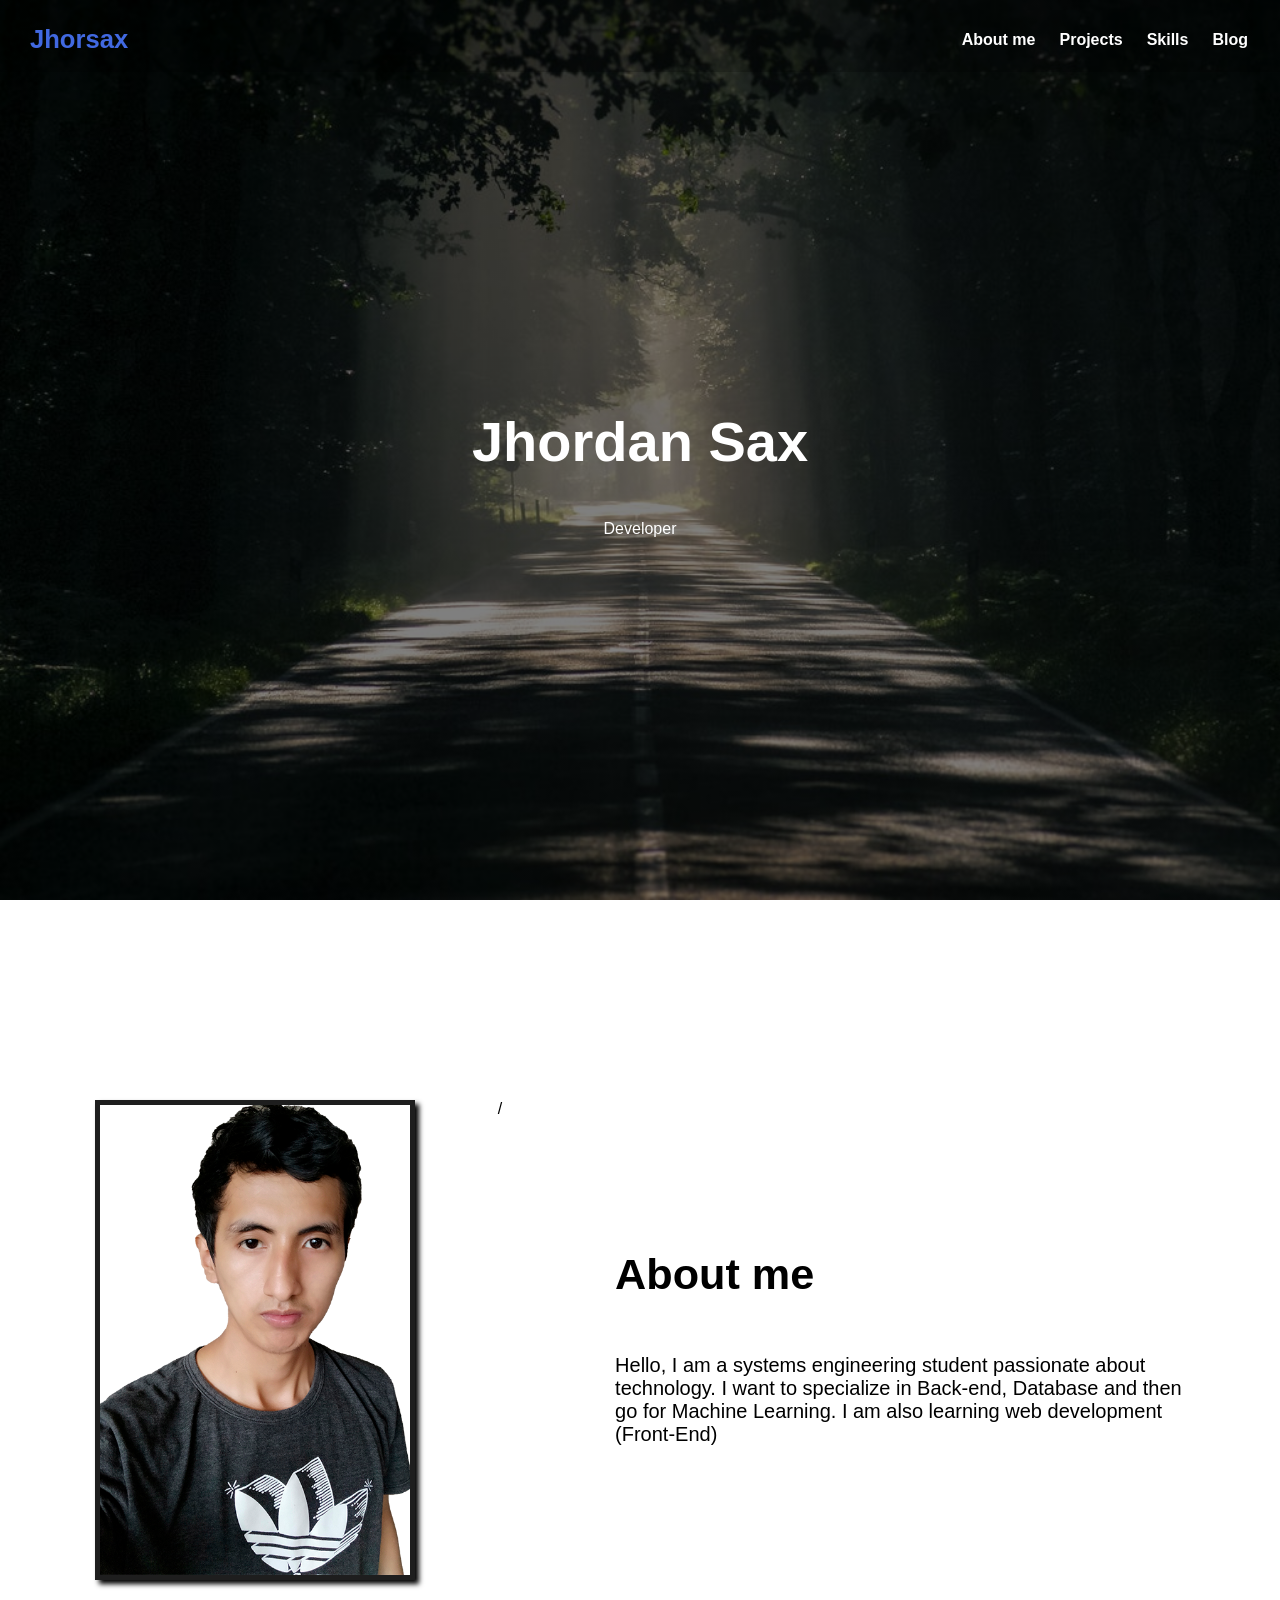
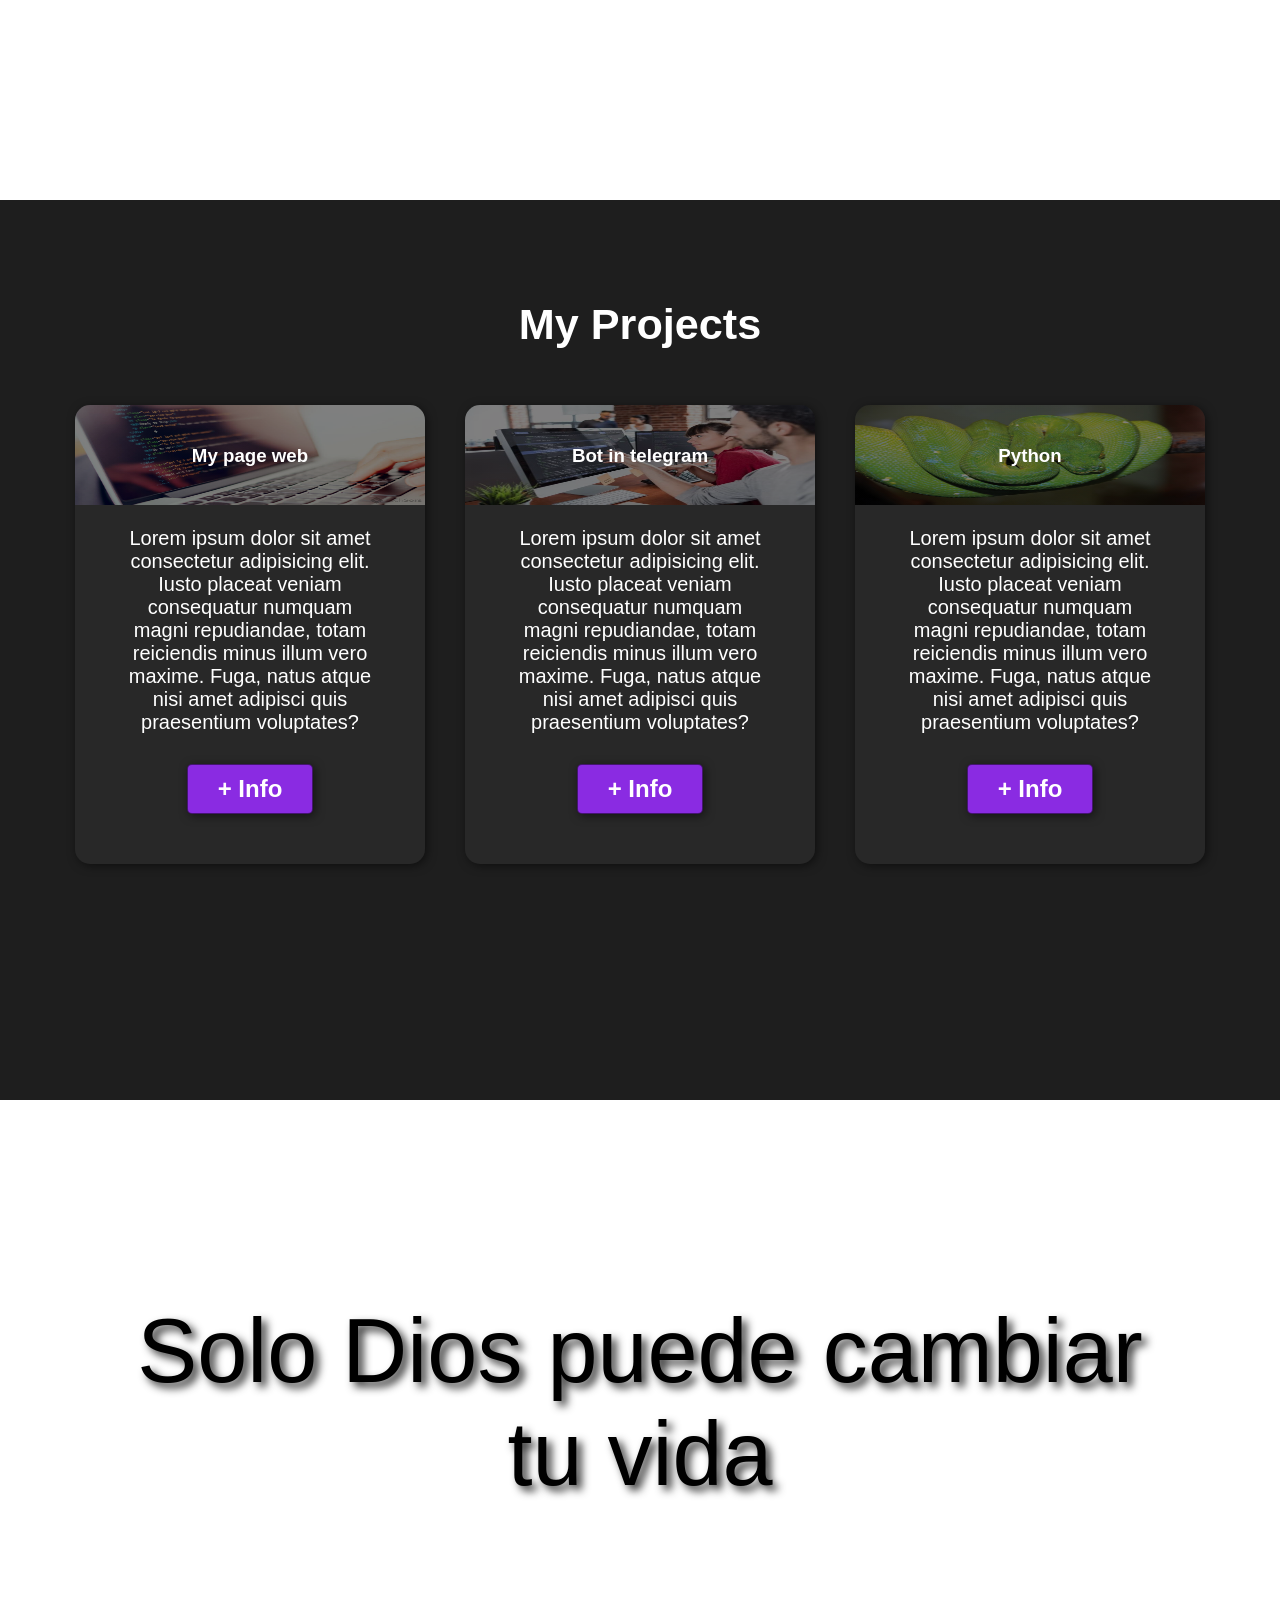
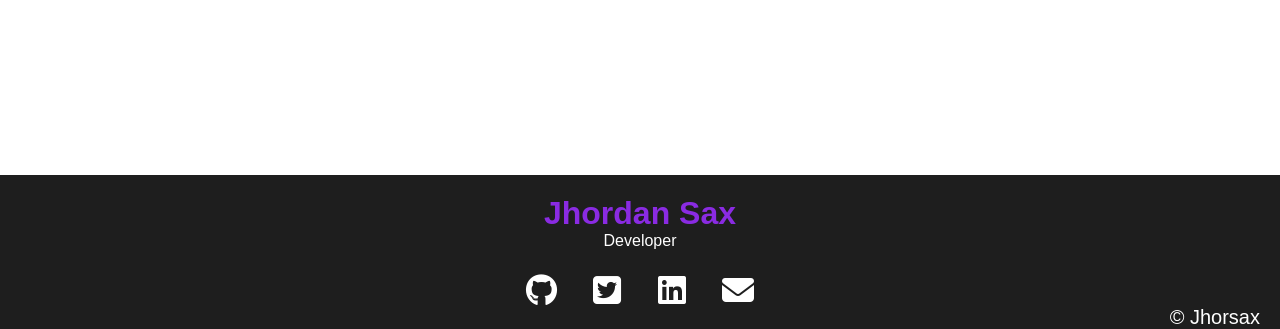
<file: index.html>
<!DOCTYPE html>
<html lang="en">

<head>
    <meta charset="UTF-8">
    <meta http-equiv="X-UA-Compatible" content="IE=edge">
    <meta name="viewport" content="width=device-width, initial-scale=1.0">
    <link rel="stylesheet" href="./css/styles.css">
    <link rel="stylesheet" href="https://cdnjs.cloudflare.com/ajax/libs/font-awesome/6.1.0/css/all.min.css"
        integrity="sha512-10/jx2EXwxxWqCLX/hHth/vu2KY3jCF70dCQB8TSgNjbCVAC/8vai53GfMDrO2Emgwccf2pJqxct9ehpzG+MTw=="
        crossorigin="anonymous" referrerpolicy="no-referrer" />

    <title>Jhorsax</title>
</head>

<body>
    <div id="header">
        <header>
            <div class="container">
                <a href="#header" id="logo">
                    <p class="logo">Jhorsax</p>
                </a>
                <nav>
                    <a href="#aboutme">About me</a>
                    <a href="#projects">Projects</a>
                    <a href="#skills">Skills</a>
                    <a href="/Blog/blog.html">Blog</a>
                </nav>
            </div>
        </header>
    </div>
    <section id="presentation">
        <h1>Jhordan Sax</h1>
        <span>Developer</span>
    </section>

    <section id="aboutme">
        <div class="container">
            <div class="img-container"></div>/
            <div class="textabout">
                <h2>About me</h2>
                <p>Hello, I am a systems engineering student passionate about technology. I want to specialize in Back-end, Database and then go for Machine Learning. I am also learning web development (Front-End)</p>
            </div>
        </div>
    </section>

    <section id="projects">
        <div class="container">
            <h2>My Projects</h2>
            <div class="projects">
                <div class="carte">
                    <h3>My page web</h3>
                    <p>Lorem ipsum dolor sit amet consectetur adipisicing elit. Iusto placeat veniam consequatur numquam
                        magni repudiandae, totam reiciendis minus illum vero maxime. Fuga, natus atque nisi amet
                        adipisci quis praesentium voluptates?</p>
                    <button>+ Info</button>
                </div>
                <div class="carte">
                    <h3>Bot in telegram</h3>
                    <p>Lorem ipsum dolor sit amet consectetur adipisicing elit. Iusto placeat veniam consequatur numquam
                        magni repudiandae, totam reiciendis minus illum vero maxime. Fuga, natus atque nisi amet
                        adipisci quis praesentium voluptates?</p>
                    <button>+ Info</button>
                </div>
                <div class="carte">
                    <h3>Python</h3>
                    <p>Lorem ipsum dolor sit amet consectetur adipisicing elit. Iusto placeat veniam consequatur numquam
                        magni repudiandae, totam reiciendis minus illum vero maxime. Fuga, natus atque nisi amet
                        adipisci quis praesentium voluptates?</p>
                    <button>+ Info</button>
                </div>
            </div>
        </div>
    </section>

    <section id="skills">
        <div class="container">
            <!-- <ul>
                <li>Python</li>
                <li>HTML</li>
                <li>CSS</li>
                <li>JAVA</li>
            </ul> -->
            <p class="frase">Solo Dios puede cambiar <br> tu vida</p>
        </div>
    </section>
    <footer id="footer">
        <div class="footer-content">
            <h2>Jhordan Sax</h2>
            <h3>Developer</h3>
        </div>
        <div class="sotial-network">
            <a href="https://github.com/Sax16">
                <i class="fa-brands fa-github"></i>
            </a>
            <a href="https://twitter.com/jhorsax16">
                <i class="fa-brands fa-twitter-square"></i>
            </a>
            <a href="https://www.linkedin.com/in/jhordan-sax-cordova-poma-b4bbb21a6">
                <i class="fa-brands fa-linkedin"></i>
            </a>
            <a href="mailto:jhorsax161616@gmail.com">
                <i class="fa-solid fa-envelope"></i>
            </a>
        </div>
        <div class="copyright">
            <p>&copy; Jhorsax</p>
        </div>
    </footer>
</body>

</html>
</file>
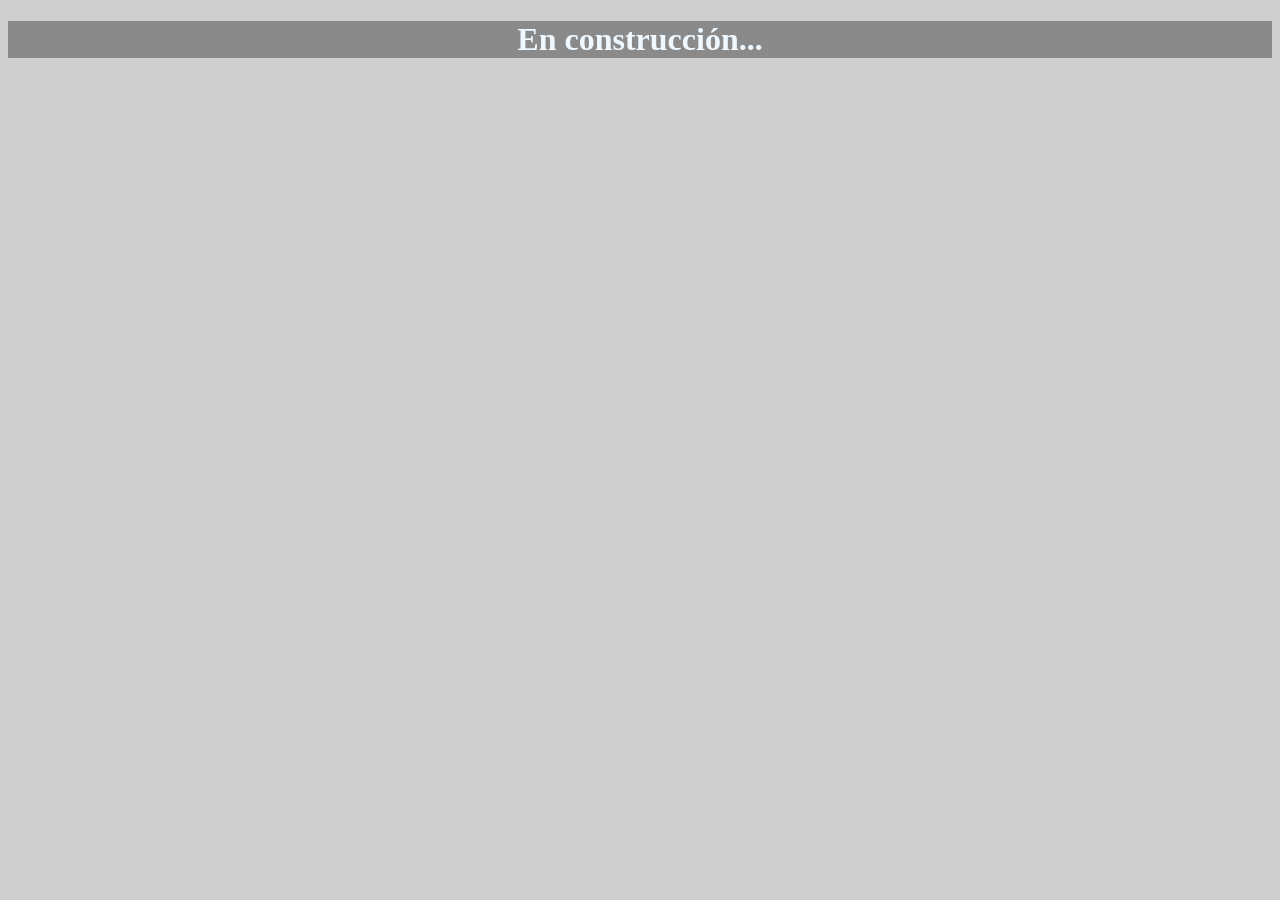
<file: Blog/blog.html>
<!DOCTYPE html>
<html lang="en">
<head>
    <meta charset="UTF-8">
    <meta http-equiv="X-UA-Compatible" content="IE=edge">
    <meta name="viewport" content="width=device-width, initial-scale=1.0">
    <link rel="stylesheet" href="./css/styles.css">
    <title>My Blog</title>
</head>
<body>
    <h1>En construcción...</h1>
</body>
</html>
</file>
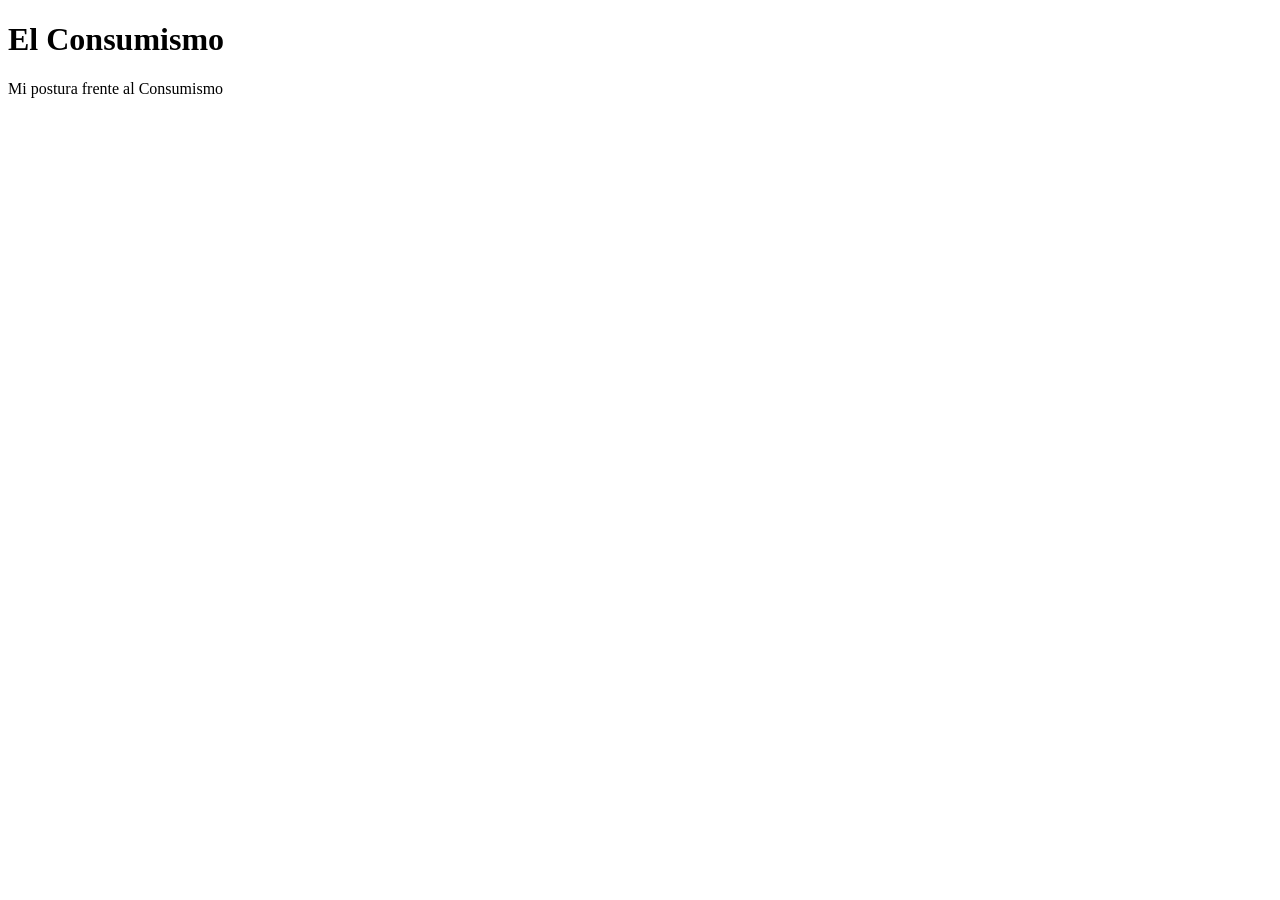
<file: trabajo/ecologia.html>
<!DOCTYPE html>
<html lang="en">
<head>
    <meta charset="UTF-8">
    <meta http-equiv="X-UA-Compatible" content="IE=edge">
    <meta name="viewport" content="width=device-width, initial-scale=1.0">
    <title>El Consumismo</title>
</head>
<body>
    <h1>El Consumismo</h1>
    <p>Mi postura frente al Consumismo</p>
</body>
</html>
</file>
<file: css/styles.css>
* {
    box-sizing: border-box;
}

html {
    scroll-behavior: smooth;
}

h1 {
    font-size: 3.5em;
}

h2 {
    font-size: 2.7em;
}

h3 {
    font: 2em;
}

p {
    font-size: 1.25em;
}

ul {
    list-style: none;
}

body {
    font-family: 'Roboto', sans-serif;
    margin: 0;
}

button {
    font-size: 1.5em;
    font-weight: bold;
    padding: 10px 30px;
    border-radius: 5px;
    border: 1px solid rgba(0, 0, 0, 0.5);
    box-shadow: 2px 2px 10px rgba(0, 0, 0, 0.5);
    color: white;
    background-color: blueviolet;
}

button:hover {
    background-color: rgb(101, 33, 165);
}

header {
    display: none;
}

#presentation {
    display: flex;
    align-items: center;
    justify-content: center;
    text-align: center;
    flex-direction: column;
    height: 100vh;
    background-image: linear-gradient(0deg,
            rgba(0, 0, 0, 0.5),
            rgba(0, 0, 0, 0.5)), url("../assets/img/home_mobile.jpg");
    background-repeat: no-repeat;
    background-size: cover;
    background-position: center center;
}

#presentation h1,
span {
    color: white;
}

#aboutme .container {
    text-align: center;
    padding: 200px 12px;
}

#projects {
    background-color: rgb(30, 30, 30);
    color: white;
    text-align: center;
}

#projects h2 {
    margin-top: 0;
}

#projects .container {
    padding: 100px 0px;
}

#projects p {
    display: none;
}

#projects .carte {
    background-position: center center;
    background-size: cover;
    padding: 50px;
    margin: 20px;
    border-radius: 15px;
}

.carte:nth-child(1) {
    background-image: linear-gradient(0deg,
            rgba(0, 0, 0, 0.5),
            rgba(0, 0, 0, 0.5)), url("../assets/img/front-end.jpg");
}

.carte:nth-child(2) {
    background-image: linear-gradient(0deg,
            rgba(0, 0, 0, 0.5),
            rgba(0, 0, 0, 0.5)), url("../assets/img/full-stack.jpg");
}

.carte:nth-child(3) {
    background-image: linear-gradient(0deg,
            rgba(0, 0, 0, 0.5),
            rgba(0, 0, 0, 0.5)), url("../assets/img/python.jpg");
}

/* #skills .container{
    text-align: center;
    padding: 200px 12px;
}

#skills li {
    margin: 12px 0px;
    font-weight: bold;
} */

#skills .container {
    height: 500px;
    text-align: center;
    font-size: 2.5em;
    padding-top: 150px;
}

#skills p {
    margin: 0;
    text-shadow: 3px 3px 8px #333;
}

#footer {
    display: flex;
    flex-direction: column;
    justify-content: center;
    align-items: center;
    text-align: center;
    background-color: rgb(30, 30, 30);
    color: white;
}

#footer h3 {
    font-weight: lighter;
    font-size: 1em;
    margin: 0;
}

#footer h2 {
    color: blueviolet;
    margin-bottom: 0;
    font-size: 2em;
    margin-top: 20px;
}

.sotial-network i {
    font-size: 2em;
}

.sotial-network {
    display: flex;
    justify-content: space-evenly;
    width: 300px;
    margin-top: 1.5em;
}

.sotial-network a {
    text-decoration: none;
    color: inherit;
}

#footer .copyright {
    width: 100%;
    text-align: right;
    padding-right: 20px;
}

.copyright p {
    margin: 0;
}

.sotial-network i:hover {
    transform: translateY(-10px);
    transition: all 0.4s;
    color: powderblue;
}

@media (min-width: 720px) {

    #presentation {
        height: 100vh;
        background-image: linear-gradient(0deg,
            rgba(0, 0, 0, 0.5),
            rgba(0, 0, 0, 0.5)), url("../assets/img/home_desktop.jpg");
    }

    header {
        display: block;
        position: fixed;
        width: 100%;
        height: 8vh;
        background-color: rgba(0, 0, 0, 0.2)
    }

    header .container {
        display: flex;
        flex-direction: row;
        justify-content: space-between;
        width: 100%;
        margin: auto;
        align-items: center;
    }

    header nav {
        display: flex;
        flex-direction: row;
        text-align: center;
        padding-bottom: 0;
        padding-right: 20px;
    }

    header a {
        padding: 5px 12px;
        text-decoration: none;
        font-weight: bold;
        color: white;
    }
    
    header a:hover {
        color: royalblue;
    }
    
    header #logo {
        padding: 0;
    }
    header .logo {
        margin: 0;
        padding: 25px 30px;
        font-weight: bold;
        color: royalblue;
        font-size: 1.6em;
    }

    #aboutme {
        height: 100vh;
    }

    #aboutme .container {
        display: flex;
        justify-content: space-evenly;
    }

    #aboutme .textabout {
        width: 50%;
        max-width: 600px;
        text-align: initial;
        padding-left: 30px;
        display: flex;
        flex-direction: column;
        justify-content: center;
    }

    #aboutme .img-container {
        background-image: url(../assets/img/Perfil_sin_fondo.png);
        background-size: cover;
        background-position: center center;
        height: 480px;
        width: 320px;
        border: solid 5px rgb(30, 30, 30);
        box-shadow: 4px 4px 5px black;
    }

    #projects {
        height: 100vh;
    }

    #projects .projects {
        display: flex;
        justify-content: center;
        max-height: 650px;
    }

    #projects p {
        display: block;
        margin-bottom: 30px;
    }

    #projects h3 {
        margin-top: 0;
        padding-bottom: 40px;
    }

    #projects .carte {
        padding: 50px;
        padding-top: 40px;
        background-size: auto;
        background-size: 100% 100px;
        max-width: 350px;
        background-repeat: no-repeat;
        background-position-y: 0;
        background-color: rgba(50, 50, 50, 0.5);
        box-shadow: 2px 2px 10px rgba(0, 0, 0, 0.5);
    }

    /* #skills {
        background-image: url("../assets/img/img_about.jpg");
        background-repeat: no-repeat;
        background-position: calc(100vw - 500px) 120px;
        height: 75vh;
        
    }

    #skills .container {
        text-align: initial;
    }

    #skills ul {
        margin-left: 100px;
    } */

    #skills .container {
        height: 75vh;
        text-align: center;
        font-size: 4.5em;
        padding-top: 200px;
    }

    #skills p {
        margin: 0;
        text-shadow: 5px 5px 8px #333;
    }
}
</file>
<file: Blog/css/styles.css>
* {
    background-color: rgba(15, 15, 15, .2);
    text-align: center;
}

h1 {
    color: aliceblue;
}
</file>
